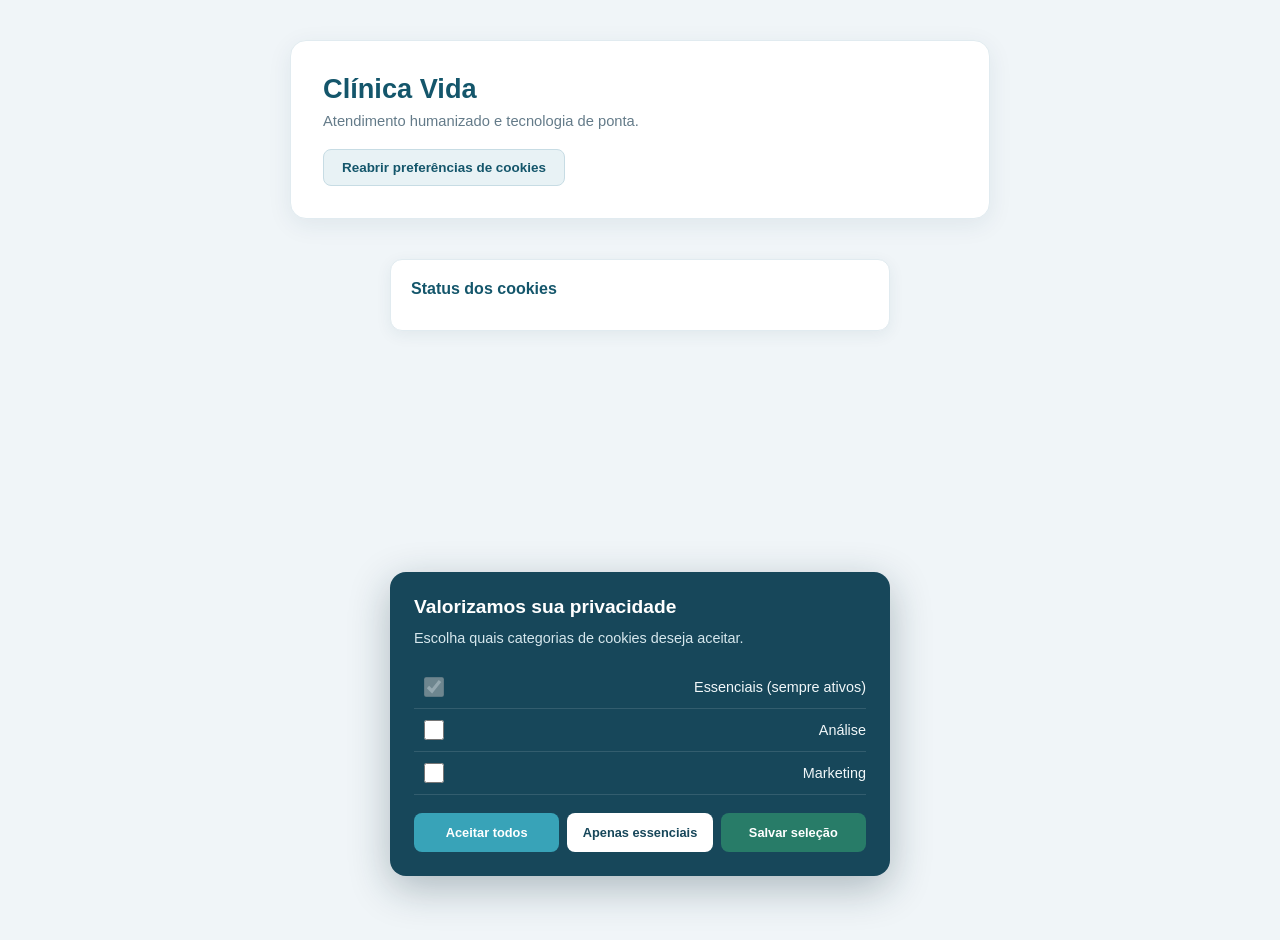
<file: Banner-lgpd/index.html>
<!DOCTYPE html>
<html lang="pt-BR">
<head>
  <meta charset="UTF-8">
  <title>Banner LGPD — Clínica Vida</title>
  <link rel="stylesheet" href="style.css">
</head>
<body>

  <main class="conteudo">
    <h1>Clínica Vida</h1>
    <p>Atendimento humanizado e tecnologia de ponta.</p>

    <button onclick="reabrirPreferencias()">
      Reabrir preferências de cookies
    </button>
  </main>

  <!-- Banner LGPD -->

  <div class="banner" id="banner">
    <h2>Valorizamos sua privacidade</h2>
    <p>Escolha quais categorias de cookies deseja aceitar.</p>

    <label>
      <input type="checkbox" checked disabled>
      Essenciais (sempre ativos)
    </label>

    <label>
      <input type="checkbox" id="chk-analise">
      Análise
    </label>

    <label>
      <input type="checkbox" id="chk-marketing">
      Marketing
    </label>

    <div class="banner-botoes">
      <button onclick="aceitarTodos()">Aceitar todos</button>
      <button onclick="aceitarApenasEssenciais()">Apenas essenciais</button>
      <button onclick="salvarSelecao()">Salvar seleção</button>
    </div>
  </div>

  <!-- Painel de status -->

  <div class="painel-status" id="painel-status">
    <h3>Status dos cookies</h3>
    <div id="status-conteudo"></div>
  </div>

  <script src="script.js"></script>
</body>
</html>
</file>
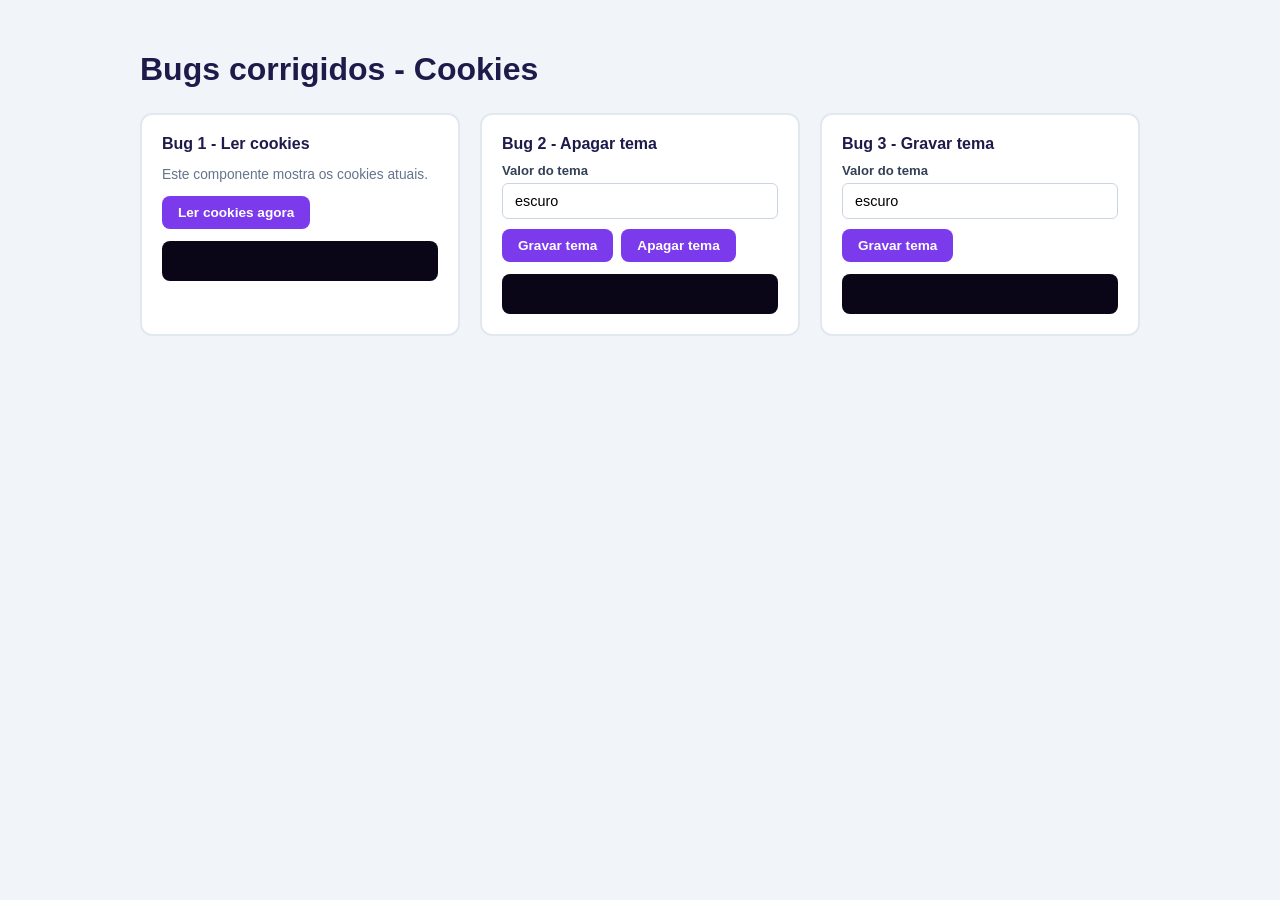
<file: cookies.html/cookies.html>
<!DOCTYPE html>
<html lang="pt-BR">

<head>
    <meta charset="UTF-8">
    <meta name="viewport" content="width=device-width, initial-scale=1.0">

    <title>Correção de Bugs - Cookies</title>

    <style>

        * {
            box-sizing: border-box;
        }

        body {
            font-family: Arial, sans-serif;
            background: #f1f5f9;
            padding: 30px 15px;
            margin: 0;
        }

        .container {
            max-width: 1000px;
            margin: auto;
        }

        .titulo-principal {
            color: #1e1b4b;
            margin-bottom: 25px;
        }

        .cards {
            display: grid;
            grid-template-columns: repeat(
                auto-fit,
                minmax(280px, 1fr)
            );
            gap: 20px;
        }

        .demo {
            background: #ffffff;
            border: 2px solid #e2e8f0;
            border-radius: 12px;
            padding: 20px;
        }

        .demo h3 {
            font-size: 1rem;
            margin-top: 0;
            margin-bottom: 10px;
            color: #1e1b4b;
        }

        .demo p {
            font-size: 0.86rem;
            color: #64748b;
            margin-bottom: 14px;
        }

        .demo label {
            display: block;
            font-weight: 700;
            font-size: 0.82rem;
            color: #334155;
            margin-bottom: 5px;
        }

        .demo input {
            width: 100%;
            padding: 9px 12px;
            border: 1px solid #cbd5e1;
            border-radius: 6px;
            font-size: 0.9rem;
            margin-bottom: 10px;
        }

        .demo button {
            background: #7c3aed;
            color: #ffffff;
            border: none;
            padding: 9px 16px;
            border-radius: 8px;
            font-weight: 700;
            cursor: pointer;
            font-size: 0.85rem;
        }

        .demo button:hover {
            background: #6d28d9;
        }

        .btns {
            display: flex;
            gap: 8px;
            flex-wrap: wrap;
            margin-bottom: 10px;
        }

        .terminal {
            background: #0b0518;
            color: #a5f3fc;
            padding: 10px 14px;
            border-radius: 8px;
            font-family: 'Courier New', monospace;
            font-size: 0.78rem;
            min-height: 40px;
            margin-top: 12px;
            overflow-wrap: anywhere;
        }
    </style>
</head>

<body>

    <main class="container">

        <h1 class="titulo-principal">
            Bugs corrigidos - Cookies
        </h1>

        <div class="cards">

            <section class="demo">

                <h3>Bug 1 - Ler cookies</h3>

                <p>
                    Este componente mostra os cookies atuais.
                </p>

                <button onclick="lerCookies()">
                    Ler cookies agora
                </button>

                <div
                    class="terminal"
                    id="resultado-leitura"
                    aria-live="polite">
                </div>

            </section>


            <section class="demo">

                <h3>Bug 2 - Apagar tema</h3>

                <label for="tema-apagar">
                    Valor do tema
                </label>

                <input
                    type="text"
                    id="tema-apagar"
                    value="escuro">

                <div class="btns">

                    <button onclick="gravarTemaParaApagar()">
                        Gravar tema
                    </button>

                    <button onclick="apagarTema()">
                        Apagar tema
                    </button>

                </div>

                <div
                    class="terminal"
                    id="resultado-apagar"
                    aria-live="polite">
                </div>

            </section>


            <section class="demo">

                <h3>Bug 3 - Gravar tema</h3>

                <label for="tema-gravar">
                    Valor do tema
                </label>

                <input
                    type="text"
                    id="tema-gravar"
                    value="escuro">

                <button onclick="gravarTema()">
                    Gravar tema
                </button>

                <div
                    class="terminal"
                    id="resultado-gravar"
                    aria-live="polite">
                </div>

            </section>

        </div>

    </main>


    <script>

        /*BUG 1*/

        function lerCookies() {

            const atual = document.cookie;

            document.getElementById("resultado-leitura")
                .textContent = atual
                    ? "Cookies: " + atual
                    : "(nenhum cookie)";

        }


        /*BUG 2*/

        function apagarTema() {

            document.cookie =
                "tema=; max-age=0; path=/; SameSite=Lax";

            document.getElementById("resultado-apagar")
                .textContent = "Cookie tema apagado.";

        }


        function gravarTemaParaApagar() {

            const valor = document.getElementById(
                "tema-apagar"
            ).value;

            document.cookie =
                "tema=" + encodeURIComponent(valor) +
                "; max-age=3600; path=/; SameSite=Lax";

            document.getElementById("resultado-apagar")
                .textContent = "Cookie tema=" + valor + " gravado.";

        }

        /*BUG 3*/

        function gravarTema() {

            const valor = document.getElementById(
                "tema-gravar"
            ).value;

            document.cookie =
                "tema=" + encodeURIComponent(valor) +
                "; max-age=3600; path=/; SameSite=Lax";

            document.getElementById("resultado-gravar")
                .textContent = "Cookie tema=" + valor + " gravado.";

        }

    </script>

</body>
</html>
</file>
<file: Banner-lgpd/style.css>
* {
  margin: 0;
  padding: 0;
  box-sizing: border-box;
}

body {
  font-family: 'Segoe UI', sans-serif;
  background: #f0f5f8;
  color: #243746;
  min-height: 100vh;
}


.conteudo {
  max-width: 700px;
  margin: 40px auto;
  padding: 32px;
  background: #ffffff;
  border-radius: 16px;
  box-shadow: 0 6px 24px rgba(25, 70, 90, 0.08);
  border: 1px solid #e1ebf0;
}

.conteudo h1 {
  font-size: 1.7rem;
  color: #14566b;
  margin-bottom: 8px;
}

.conteudo p {
  color: #647b89;
  font-size: 0.92rem;
  margin-bottom: 20px;
}


/* Botão para reabrir preferências */

.conteudo button {
  background: #e8f2f5;
  color: #14566b;
  border: 1px solid #c7dce4;
  padding: 10px 18px;
  border-radius: 8px;
  font-weight: 700;
  cursor: pointer;
  font-size: 0.84rem;
  transition: 0.2s;
}

.conteudo button:hover {
  background: #d7e9ef;
  border-color: #9fc3d1;
}



.banner {
  position: fixed;
  bottom: 24px;
  left: 50%;
  transform: translateX(-50%);
  max-width: 500px;
  width: 90%;
  background: #17475a;
  color: #ffffff;
  padding: 24px;
  border-radius: 16px;
  box-shadow: 0 12px 40px rgba(15, 45, 60, 0.3);
  z-index: 100;
}

.banner h2 {
  font-size: 1.2rem;
  margin-bottom: 10px;
  color: #ffffff;
}

.banner p {
  font-size: 0.9rem;
  color: #d6e7ed;
  line-height: 1.5;
  margin-bottom: 16px;
}


.banner label {
  display: flex;
  justify-content: space-between;
  align-items: center;
  padding: 11px 0;
  font-size: 0.9rem;
  color: #f1f7f9;
  cursor: pointer;
  border-bottom: 1px solid rgba(255,255,255,0.12);
}



.banner label input[type="checkbox"] {
  width: 40px;
  height: 20px;
  accent-color: #38bdf8;
  cursor: pointer;
}

.banner label input[type="checkbox"]:disabled {
  cursor: not-allowed;
  opacity: 0.65;
}



.banner-botoes {
  display: flex;
  gap: 8px;
  flex-wrap: wrap;
  margin-top: 18px;
}

.banner-botoes button {
  flex: 1;
  min-width: 120px;
  padding: 11px 12px;
  border-radius: 8px;
  border: 1px solid transparent;
  font-weight: 700;
  font-size: 0.8rem;
  cursor: pointer;
  font-family: inherit;
  background: #38a3b8;
  color: #ffffff;
  transition: 0.2s;
}

.banner-botoes button:hover {
  background: #27869a;
}

.banner-botoes button:nth-child(2) {
  background: #ffffff;
  color: #17475a;
}

.banner-botoes button:nth-child(2):hover {
  background: #e4f0f4;
}


.banner-botoes button:nth-child(3) {
  background: #287c68;
}

.banner-botoes button:nth-child(3):hover {
  background: #206653;
}


.painel-status {
  max-width: 500px;
  margin: 20px auto;
  padding: 20px;
  background: #ffffff;
  border-radius: 12px;
  box-shadow: 0 4px 16px rgba(25, 70, 90, 0.07);
  border: 1px solid #e1ebf0;
  font-size: 0.9rem;
}

.painel-status h3 {
  color: #14566b;
  font-size: 1rem;
  margin-bottom: 12px;
}

.painel-status p {
  padding: 9px 0;
  border-bottom: 1px solid #edf2f5;
}

.painel-status p:last-child {
  border-bottom: none;
}



.ativo {
  color: #16805d;
  font-weight: 700;
}

.bloqueado {
  color: #c45b5b;
  font-weight: 700;
}


.oculto {
  display: none !important;
}



@media (max-width: 550px) {

  .conteudo {
    margin: 20px 12px;
    padding: 22px;
  }

  .banner {
    bottom: 10px;
    padding: 18px;
    max-height: 90vh;
    overflow-y: auto;
  }

  .banner-botoes {
    flex-direction: column;
  }

  .banner-botoes button {
    width: 100%;
  }

  .painel-status {
    margin: 20px 12px;
  }

}
</file>
